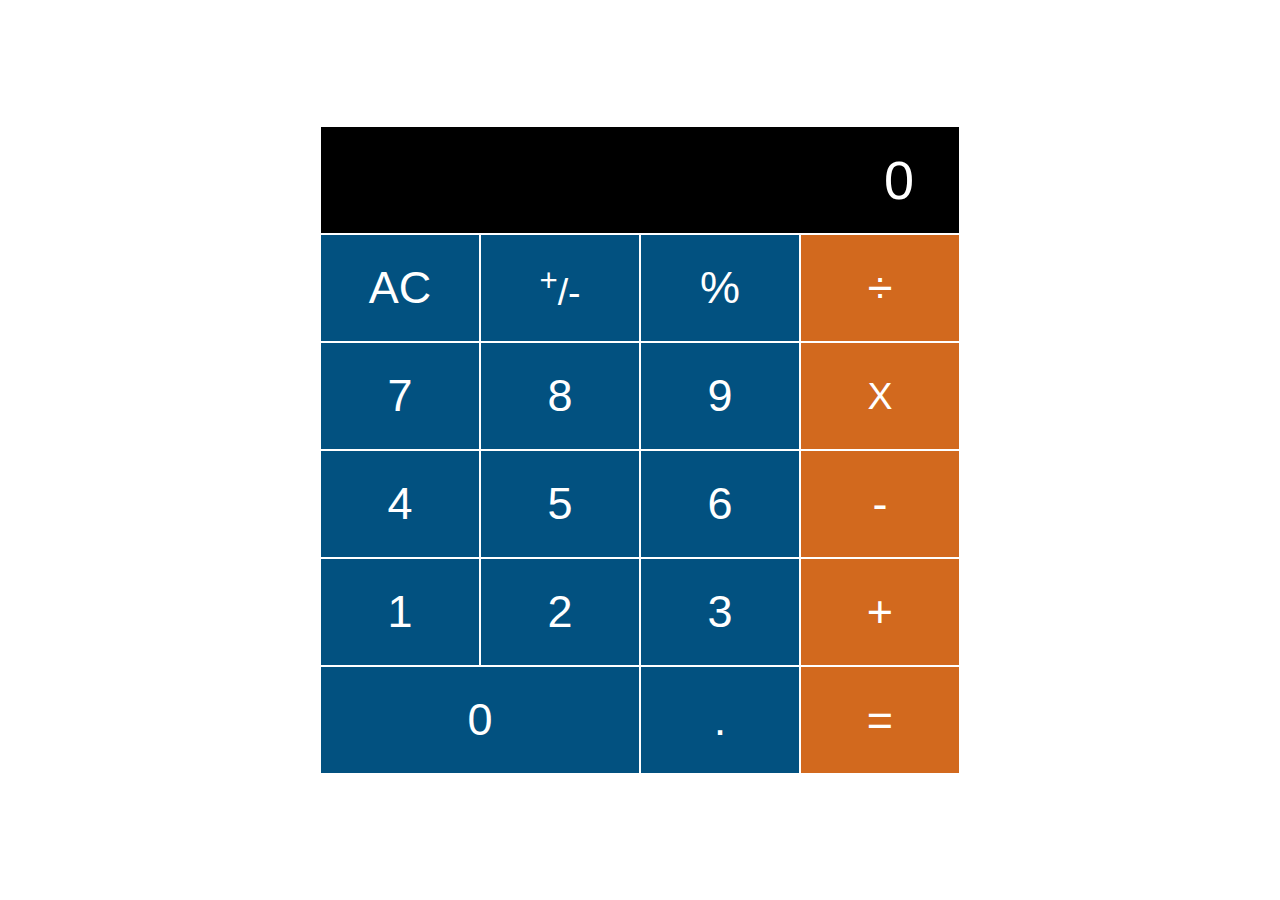
<file: index.html>
<!DOCTYPE html>
<html lang="en">

<head>
    <meta charset="UTF-8">
    <meta name="viewport" content="width=device-width, initial-scale=1.0">
    <meta http-equiv="X-UA-Compatible" content="ie=edge">
    <title>Kalkulator</title>
    <link rel="stylesheet" href="calculator.css">
</head>

<body>
    <div class="calc-container">
        <div id="result">0</div>
        <div>AC</div>
        <div><small><sup>+</sup>/-</small></div>
        <div>%</div>
        <div>÷</div>
        <div>7</div>
        <div>8</div>
        <div>9</div>
        <div><small>X</small></div>
        <div>4</div>
        <div>5</div>
        <div>6</div>
        <div>-</div>
        <div>1</div>
        <div>2</div>
        <div>3</div>
        <div>+</div>
        <div>0</div>
        <div>.</div>
        <div>=</div>
    </div>
    <script src="calculator.js"></script>
</body>

</html>
</file>
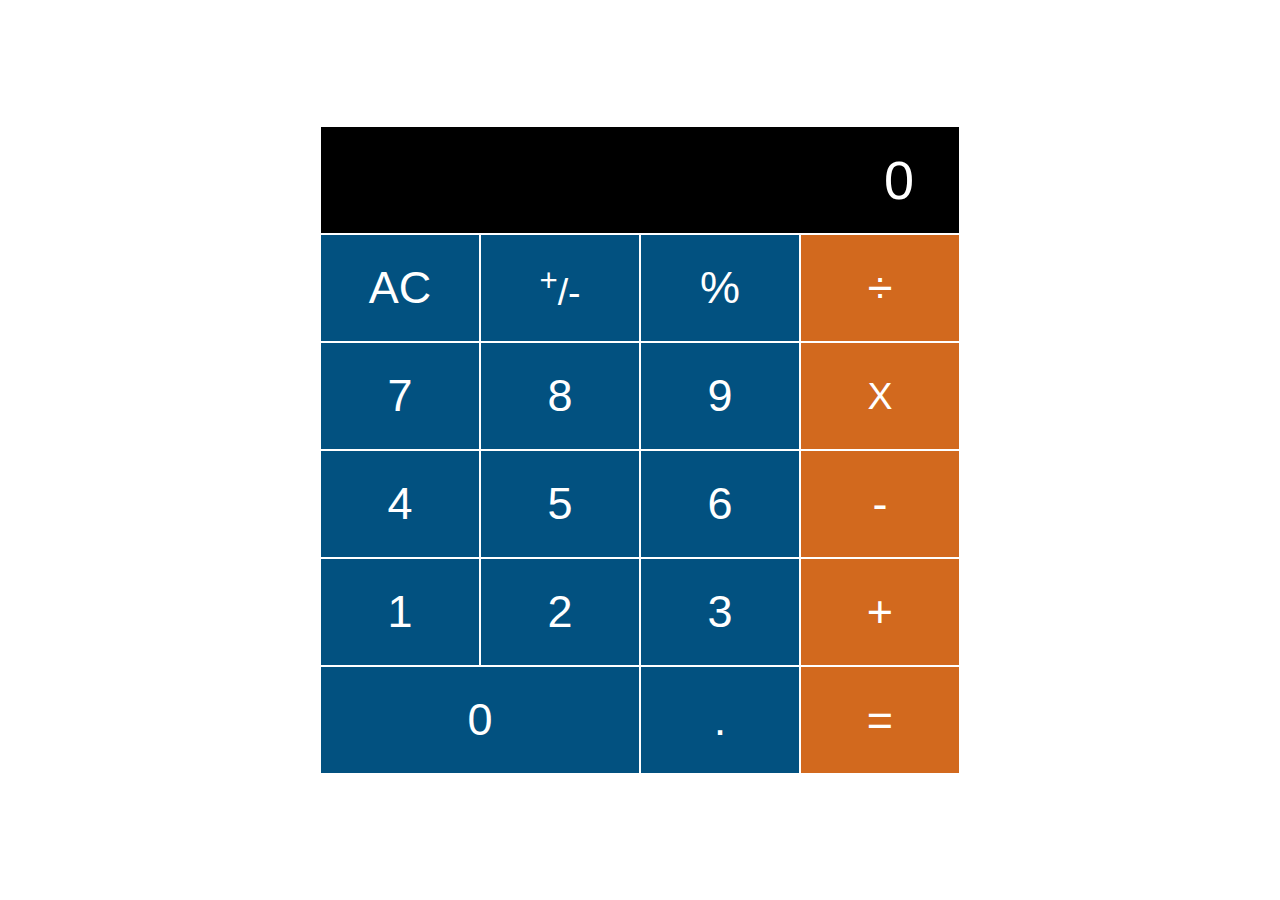
<file: calculator.html>
<!DOCTYPE html>
<html lang="en">

<head>
    <meta charset="UTF-8">
    <meta name="viewport" content="width=device-width, initial-scale=1.0">
    <meta http-equiv="X-UA-Compatible" content="ie=edge">
    <title>Kalkulator</title>
    <link rel="stylesheet" href="calculator.css">
</head>

<body>
    <div class="calc-container">
        <div id="result">0</div>
        <div>AC</div>
        <div><small><sup>+</sup>/-</small></div>
        <div>%</div>
        <div>÷</div>
        <div>7</div>
        <div>8</div>
        <div>9</div>
        <div><small>X</small></div>
        <div>4</div>
        <div>5</div>
        <div>6</div>
        <div>-</div>
        <div>1</div>
        <div>2</div>
        <div>3</div>
        <div>+</div>
        <div>0</div>
        <div>.</div>
        <div>=</div>
    </div>
    <script src="calculator.js"></script>
</body>

</html>
</file>
<file: calculator.css>
* {
    margin: 0;
    padding: 0;
    box-sizing: border-box;
}

body {
    display: flex;
    flex-basis: 100%;
    height: 100vh;
    justify-content: center;
    align-items: center;
}

.calc-container {
    display: flex;
    height: 72vh;
    min-width: 500px;
    flex-basis: 50%;
    flex-wrap: wrap;
}

.calc-container div {
    display: flex;
    align-items: center;
    justify-content: center;
    color: white;
    border: 1px solid white;
    font-size: 5vh;
    height: 12vh;
    min-height: 50px;
    cursor: pointer;
    flex-basis: 25%;
    font-family: helvetica, sans-serif;
    transition: background-color .3s;
    background-color: rgb(2, 81, 128);
}

.calc-container div:hover {
    background-color: rgb(12, 92, 138);
}

#result {
    justify-content: flex-end;
    padding-right: 5vh;
    height: 12vh;
    flex-basis: 100%;
    background-color: black;
    color: white;
    font-size: 6vh;
    transition: .2s;
    overflow: hidden;
    cursor: default;
}

#result:hover {
    background-color: rgb(22, 26, 29);
}

.calc-container div:nth-last-child(3) {
    flex-basis: 50%;
}

.calc-container div:nth-child(4n+5),
.calc-container div:last-child {
    background-color: chocolate;
}

.calc-container div:nth-child(4n+5):hover,
.calc-container div:last-child:hover {
    background-color: rgb(240, 139, 68);
}

.calc-container div:nth-child(n+2) {
    user-select: none;
    -webkit-touch-callout: none;
    -webkit-user-select: none;
    -khtml-user-select: none;
    -moz-user-select: none;
    -ms-user-select: none;
}
</file>
